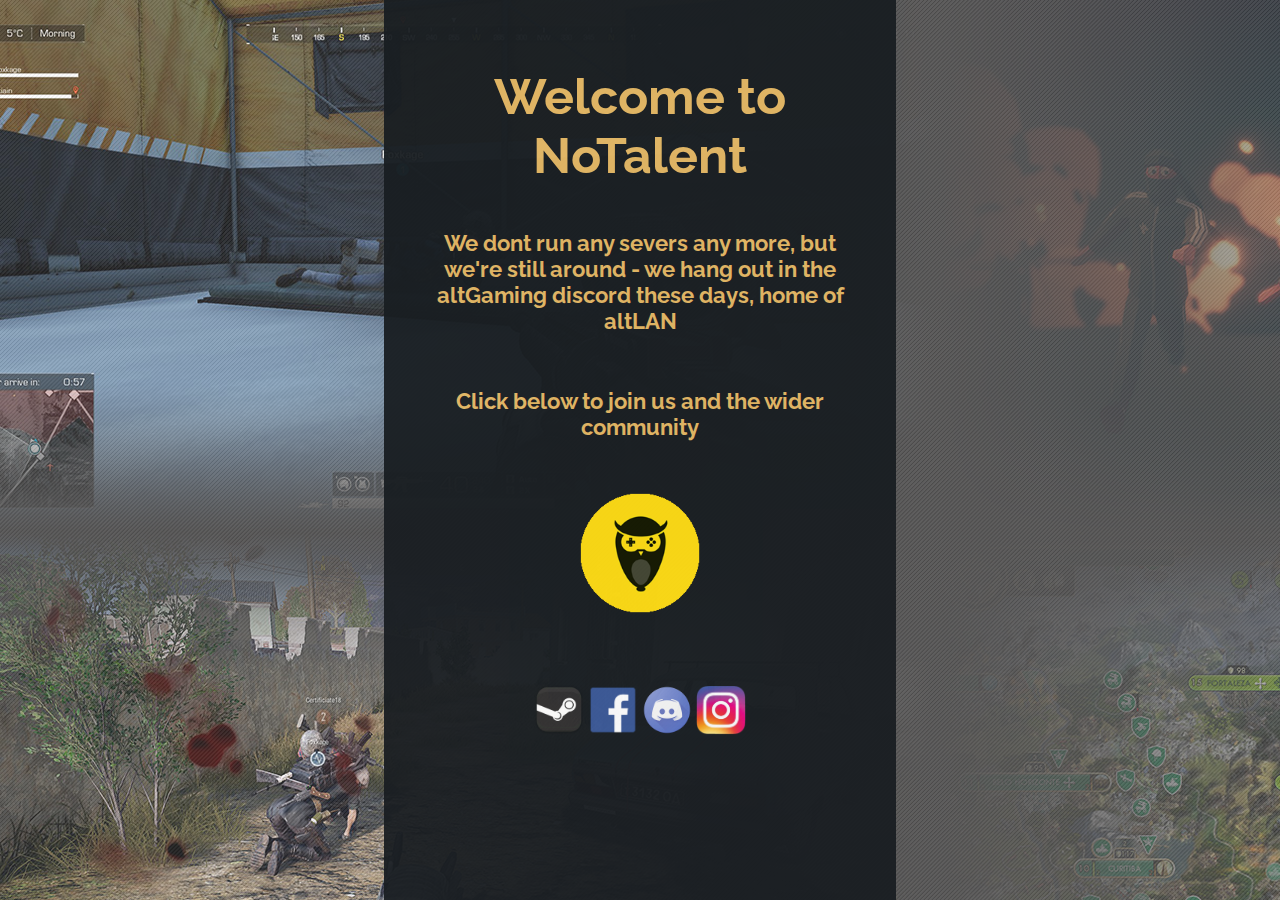
<file: index.html>
<!DOCTYPE html>
<html lang="en">
<head>
    <meta charset="UTF-8">
    <meta name="viewport" content="width=device-width, initial-scale=1.0">
    <meta http-equiv="X-UA-Compatible">
    <title>NoTalent Gaming</title>
    <link href="https://fonts.googleapis.com/css2?family=Raleway&display=swap" rel="stylesheet">
    <link rel="stylesheet" type="text/css" href="style.css">
    <link rel="icon" href="images/favicon.png" />
</head>

<body>


<div name="main-text" class="background" class="center">

<h1>Welcome to NoTalent</h1>

<h2>We dont run any severs any more, but we're still around - we hang out in the altGaming discord these days, home of altLAN</h2>
<h2>Click below to join us and the wider community</h2>



<div>
    <span  class="icon">
        <a href="https://altlan.co.uk">
        <img src="images/altyellow.png" class ="altlink" ></a>
    </span>

</div>


<footer>

    <span  class="icon">
        <a href="https://steamcommunity.com/groups/-altGaming-">
        <img src="images/steam.png" class ="image-row" ></a>
    </span>
    <span  class="icon">
        <a href="https://www.facebook.com/altlanuk">
        <img src="images/fb.png" class ="image-row" ></a>
    </span>

    <span  class="icon">
        <a href="https://discordapp.com/invite/jvgX8r7">
        <img src="images/discord.png" class ="image-row" ></a>
    </span>

    <span  class="icon">
        <a href="##instrgam">
        <img src="images/instagram.png" class ="image-row" ></a>
    </span>

</footer>
</div>


</body>
</file>
<file: style.css>
.background{
    position: relative;
    background-color: rgb(25, 30, 34);
    /*background-image: linear-gradient(to top left, rgb(131, 131, 131), rgb(43, 58, 70));*/
    /*box-shadow: 12px 0 10px 1px rgba(132, 132, 133), 
    -12px 0 10px 0px rgb(132, 132, 133);*/
    width: 100px;
    height: 100%;
    margin: 0px;   
    opacity: 95%;
    text-align: center;
    width: 35%;
    min-height: 100vh;
    margin-top: unset;
    margin-right: auto;
    margin-left: auto;
    padding-right: 2.5%;
    padding-left: 2.5%;
  }


body{
    font-family: 'Raleway', sans-serif;
    background-color: rgb(247, 224, 181);
    background-image: url("images/bg.png");
    background-repeat: no-repeat;
    background-size: auto;
    padding: 0;
    margin: auto;
    text-align: center;
   }

/*.padding{
    padding: 0;
    margin: 0;
}*/

h1{
    color: rgb(230, 185, 101);
    font-weight: bold;
    font-size: 50px;
    padding-top: 15%;
    padding-bottom: 0;
    margin: auto;
    }

h2{
    color: rgb(230, 185, 101);
    font-size: 22px;
    font-weight: bold;
    margin: auto;
    padding-top: 10%;
    padding-bottom: 2%;
}

.icon:hover .altlink {
    opacity: 0.2;    
   
  }

  .icon:hover .image-row {
    opacity: 0.2;    
   
  }

.altlink{
    width: 120px;
    height: 120px;
    opacity: 1;
    transition: 0.3s ease;
    padding-top: 10%;

}

.image-row{
    width: 50px;
    height: 50px;
    opacity: 1;
    transition: 0.3s ease;
}

footer{
    padding-top: 15%;
    }
</file>
